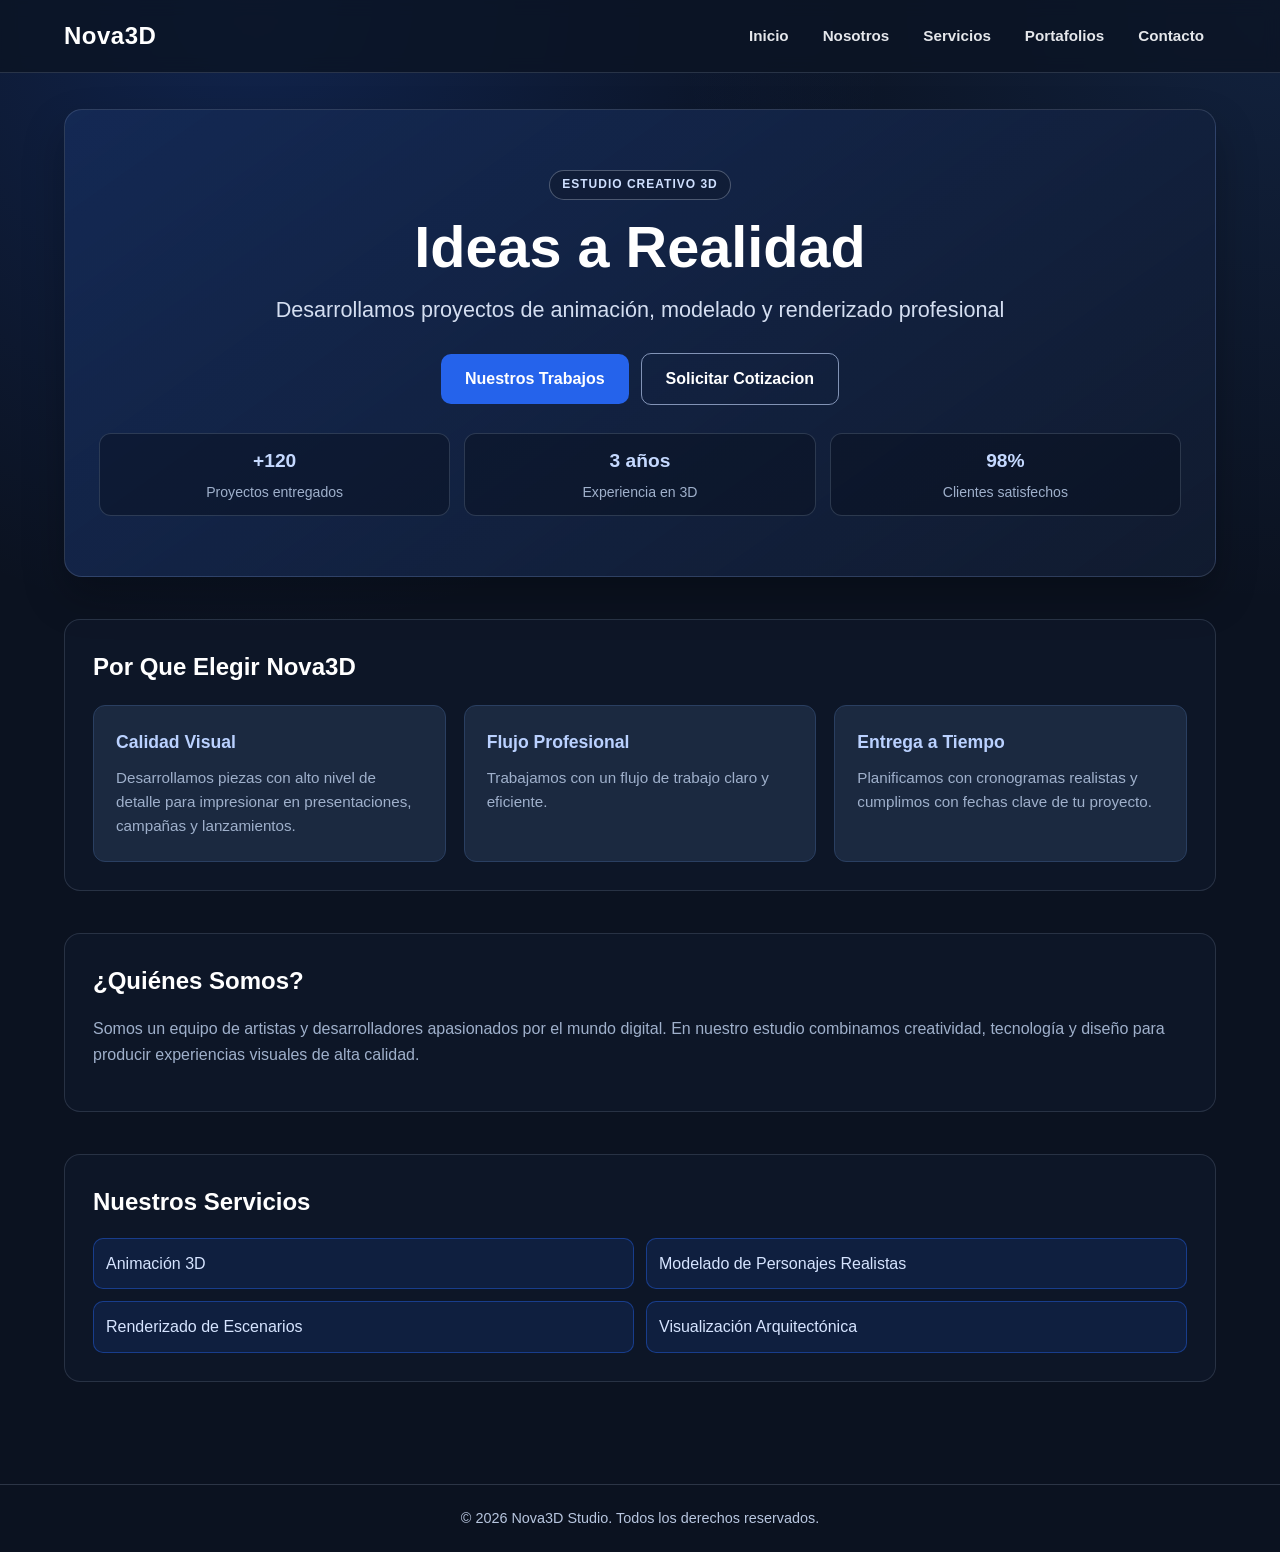
<file: index.html>
<!DOCTYPE html>
<html lang="es">
<head>
    <!-- CONFIGURACION BASICA DE LA PAGINA -->
    <title>Nova3D - Estudio de Animación 3D</title>
    <meta charset="UTF-8"> <!-- Codificacion de caracteres en español -->
    <meta name="viewport" content="width=device-width, initial-scale=1.0"> <!-- Responsive design -->
    <link rel="stylesheet" href="style.css"> <!-- Hoja de estilos CSS -->
</head>
<body>
    <!-- HEADER NAVEGACION PRINCIPAL -->
    <header>
        <nav>
            <!-- nombre de la empresa (futuro logo de la empresa) -->
            <h1>Nova3D</h1>

            <!-- Control del menu hamburguesa en moviles -->
            <input type="checkbox" id="nav-toggle" class="nav-toggle" aria-label="Abrir o cerrar menu">
            <label for="nav-toggle" class="nav-toggle-btn" aria-hidden="true">
                <span></span>
                <span></span>
                <span></span>
            </label>
            
            <!-- MENU DE NAVEGACION PRINCIPAL -->
            <ul class="nav-links">
                <li><a href="index.html">Inicio</a></li>
                <li><a href="nosotros.html">Nosotros</a></li>
                <li><a href="servicios.html">Servicios</a></li>
                <li><a href="portafolio.html">Portafolios</a></li>
                <li><a href="contacto.html">Contacto</a></li>
            </ul>
        </nav>
    </header>

    <!--MAIN CONTENIDO PRINCIPAL DE LA PAGINA-->
    <main>
        <!-- Seccion Hero portada principal  -->
        <section class="hero">
            <span class="hero-badge">ESTUDIO CREATIVO 3D</span>
            <h2>Ideas a Realidad</h2>
            <p>Desarrollamos proyectos de animación, modelado y renderizado profesional</p>

            <!-- Acciones principales del hero -->
            <div class="hero-actions">
                <a href="portafolio.html" class="btn">Nuestros Trabajos</a>
                <a href="contacto.html" class="btn btn-secondary">Solicitar Cotizacion</a>
            </div>

            <!-- Datos for confianza -->
            <div class="hero-stats">
                <article>
                    <h3>+120</h3>
                    <p>Proyectos entregados</p>
                </article>
                <article>
                    <h3>3 años</h3>
                    <p>Experiencia en 3D</p>
                </article>
                <article>
                    <h3>98%</h3>
                    <p>Clientes satisfechos</p>
                </article>
            </div>
        </section>

        <!-- Destacados -->
        <section class="destacados">
            <h2>Por Que Elegir Nova3D</h2>
            <div class="cards-grid">
                <article class="card">
                    <h3>Calidad Visual</h3>
                    <p>Desarrollamos piezas con alto nivel de detalle para impresionar en presentaciones, campañas y lanzamientos.</p>
                </article>
                <article class="card">
                    <h3>Flujo Profesional</h3>
                    <p>Trabajamos con un flujo de trabajo claro y eficiente.</p>
                </article>
                <article class="card">
                    <h3>Entrega a Tiempo</h3>
                    <p>Planificamos con cronogramas realistas y cumplimos con fechas clave de tu proyecto.</p>
                </article>
            </div>
        </section>

        <!-- Sección Info -->
        <section class="info">
            <h2>¿Quiénes Somos?</h2>
            <p>Somos un equipo de artistas y desarrolladores apasionados por el mundo digital. En nuestro estudio combinamos creatividad, tecnología y diseño para producir experiencias visuales de alta calidad.</p>
        </section>

        <section class="servicios">
            <h2>Nuestros Servicios</h2>
            <ul>
                <li>Animación 3D</li>
                <li>Modelado de Personajes Realistas</li>
                <li>Renderizado de Escenarios</li>
                <li>Visualización Arquitectónica</li>
            </ul>
        </section>
    </main>

    <!--FOOTER -->
    <footer>
        <!-- Copyright y derechos reservados -->
        <p>&copy; 2026 Nova3D Studio. Todos los derechos reservados.</p>
    </footer>
</body>
</html>
</file>
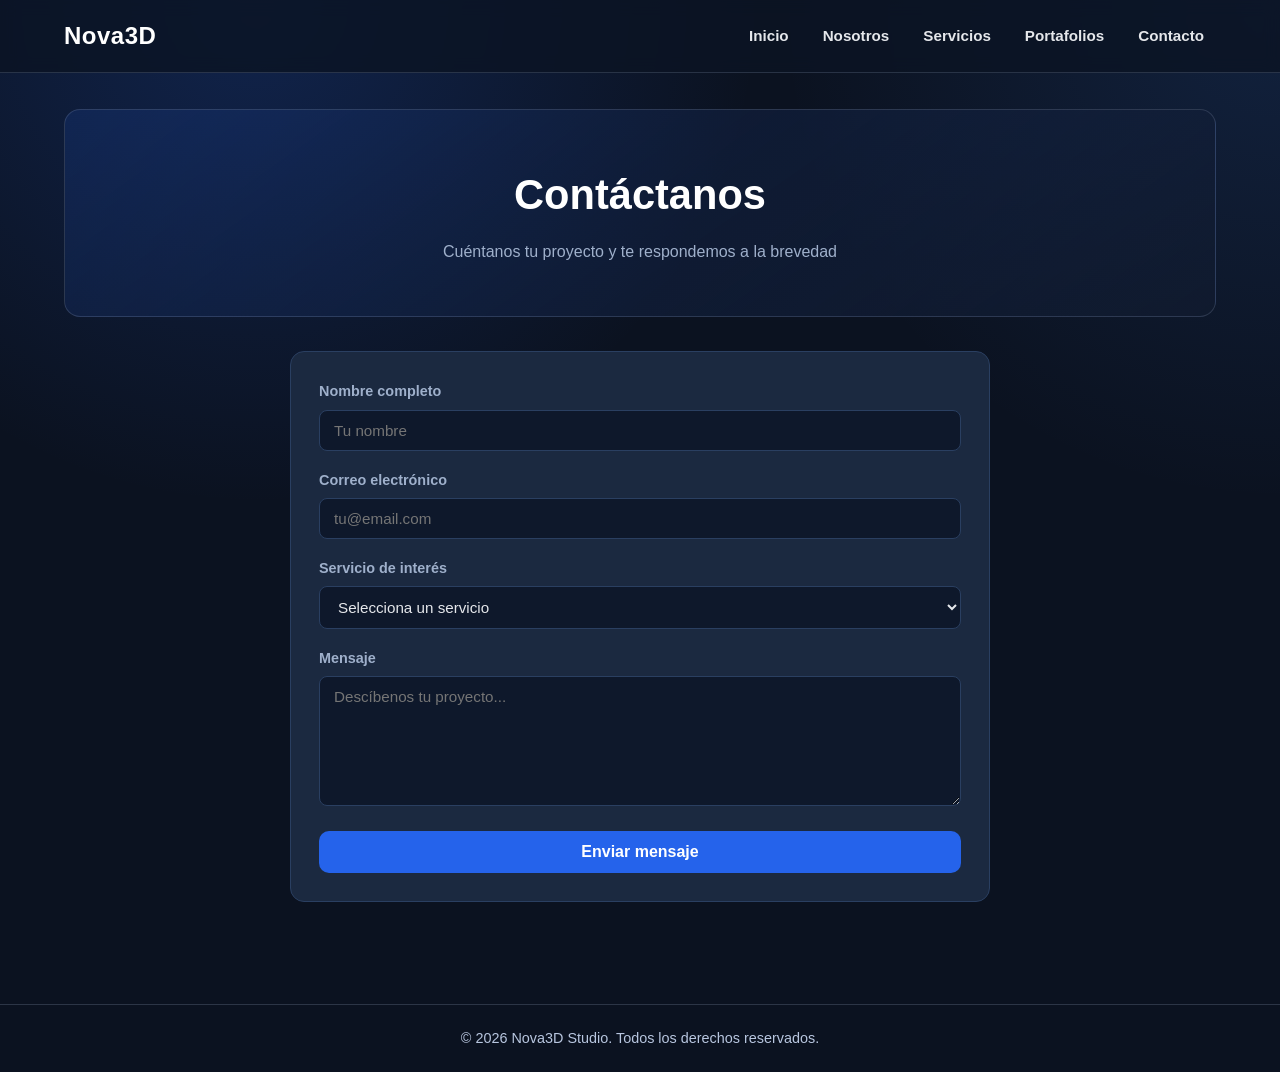
<file: contacto.html>
<!DOCTYPE html>
<html lang="es">
<head>
    <title>Contacto - Nova3D</title>
    <meta charset="UTF-8">
    <meta name="viewport" content="width=device-width, initial-scale=1.0">
    <link rel="stylesheet" href="style.css">
</head>
<body>

    <header>
        <nav>
            <h1>Nova3D</h1>

            <input type="checkbox" id="nav-toggle" class="nav-toggle" aria-label="Abrir o cerrar menu">
            <label for="nav-toggle" class="nav-toggle-btn" aria-hidden="true">
                <span></span>
                <span></span>
                <span></span>
            </label>

            <ul class="nav-links">
                <li><a href="index.html">Inicio</a></li>
                <li><a href="nosotros.html">Nosotros</a></li>
                <li><a href="servicios.html">Servicios</a></li>
                <li><a href="portafolio.html">Portafolios</a></li>
                <li><a href="contacto.html">Contacto</a></li>
            </ul>
        </nav>
    </header>

    <main>

        <!-- Banner superior de la página -->
        <section class="page-hero">
            <h2>Contáctanos</h2>
            <p>Cuéntanos tu proyecto y te respondemos a la brevedad</p>
        </section>

        <!-- Contenedor centrado del formulario -->
        <div class="contacto-contenedor">

            <!-- Formulario de contacto -->
            <!-- action="" se completaria cuando haya backend -->
            <form class="form-contacto" action="#" method="post">

                <!--Nombre completo -->
                <div class="form-grupo">
                    <label for="nombre">Nombre completo</label>
                    <input type="text" id="nombre" name="nombre" placeholder="Tu nombre" required>
                </div>

                <!--Correo electrónico -->
                <div class="form-grupo">
                    <label for="email">Correo electrónico</label>
                    <input type="email" id="email" name="email" placeholder="tu@email.com" required>
                </div>

                <!--Tipo de servicio que necesita -->
                <div class="form-grupo">
                    <label for="servicio">Servicio de interés</label>
                    <select id="servicio" name="servicio">
                        <option value="">Selecciona un servicio</option>
                        <option value="animacion">Animación 3D</option>
                        <option value="modelado">Modelado de Personajes</option>
                        <option value="renderizado">Renderizado de Escenarios</option>
                        <option value="arquitectura">Visualización Arquitectónica</option>
                        <option value="motion">Motion Graphics</option>
                        <option value="otro">Otro</option>
                    </select>
                </div>

                <!--Mensaje o descripción del proyecto -->
                <div class="form-grupo">
                    <label for="mensaje">Mensaje</label>
                    <textarea id="mensaje" name="mensaje" placeholder="Descíbenos tu proyecto..." required></textarea>
                </div>

                <!-- Botón de envío -->
                <button type="submit" class="btn btn-submit">Enviar mensaje</button>

            </form>
        </div>

    </main>

    <footer>
        <p>&copy; 2026 Nova3D Studio. Todos los derechos reservados.</p>
    </footer>

</body>
</html>
</file>
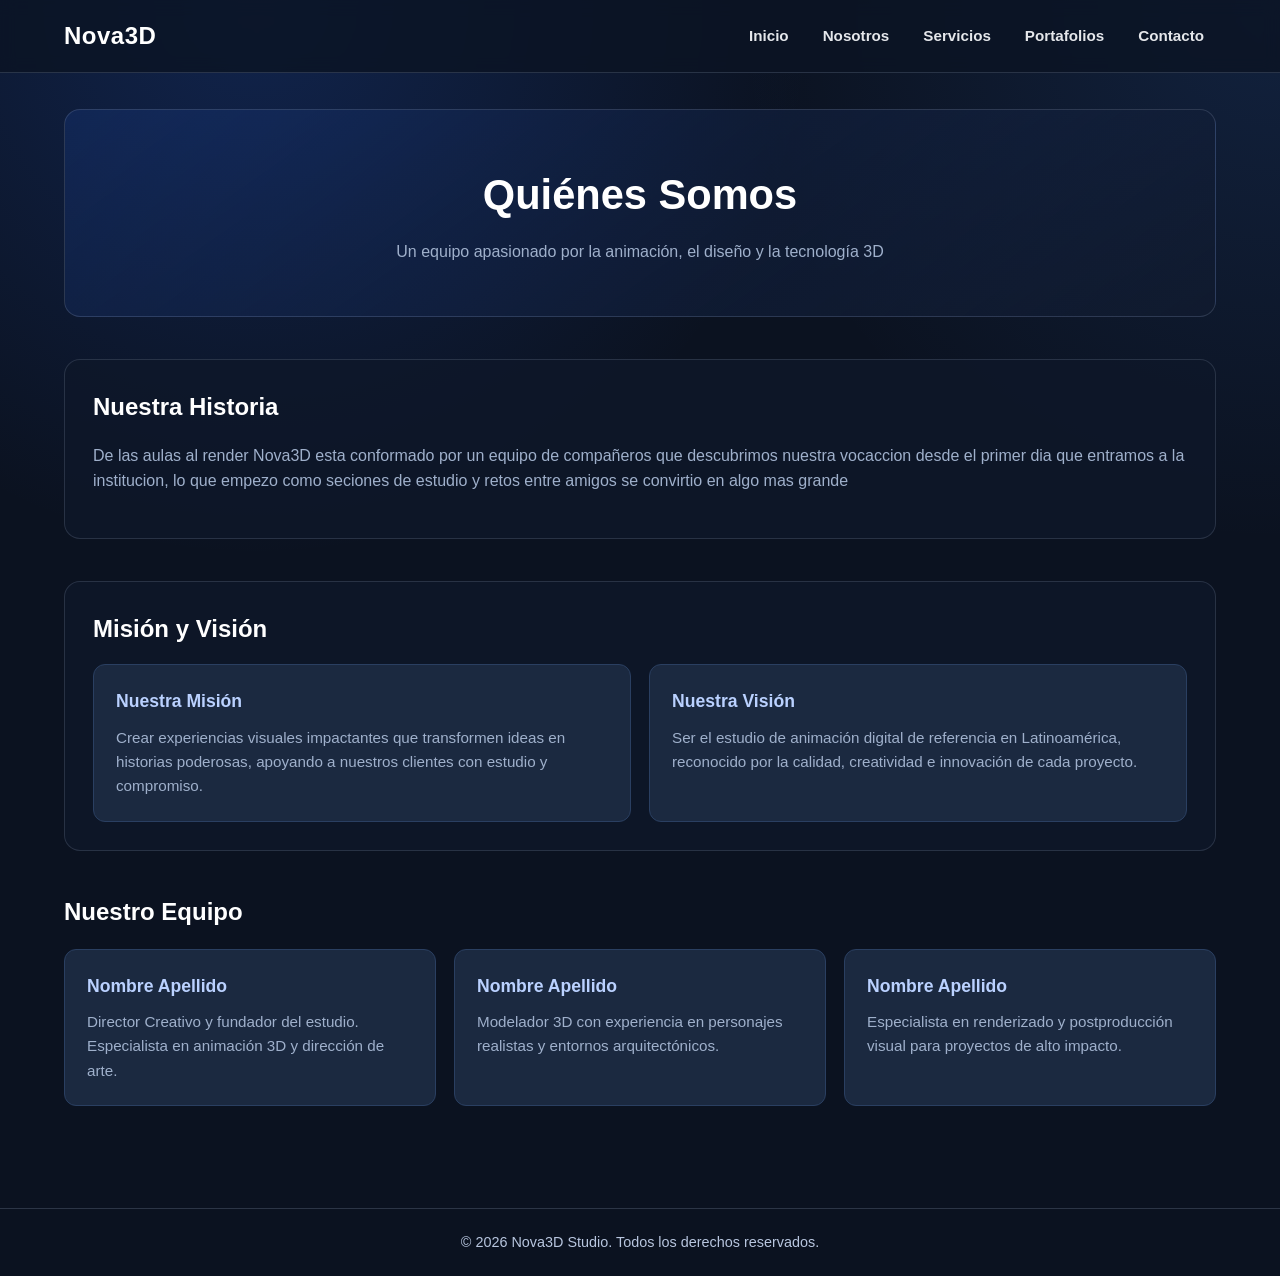
<file: nosotros.html>
<!DOCTYPE html>
<html lang="es">
<head>
    <!-- Configuración básica de la página -->
    <title>Nosotros - Nova3D</title>
    <meta charset="UTF-8">
    <meta name="viewport" content="width=device-width, initial-scale=1.0">
    <link rel="stylesheet" href="style.css">
</head>
<body>

    <header>
        <nav>
            <h1>Nova3D</h1>

            <input type="checkbox" id="nav-toggle" class="nav-toggle" aria-label="Abrir o cerrar menu">
            <label for="nav-toggle" class="nav-toggle-btn" aria-hidden="true">
                <span></span>
                <span></span>
                <span></span>
            </label>

            <ul class="nav-links">
                <li><a href="index.html">Inicio</a></li>
                <li><a href="nosotros.html">Nosotros</a></li>
                <li><a href="servicios.html">Servicios</a></li>
                <li><a href="portafolio.html">Portafolios</a></li>
                <li><a href="contacto.html">Contacto</a></li>
            </ul>
        </nav>
    </header>

    <main>
        <!-- Banner superior de la página -->
        <section class="page-hero">
            <h2>Quiénes Somos</h2>
            <p>Un equipo apasionado por la animación, el diseño y la tecnología 3D</p>
        </section>

        <!-- Historia y descripción de la empresa -->
        <section class="info">
            <h2>Nuestra Historia</h2>
            <p>De las aulas al render Nova3D esta conformado por un equipo de compañeros que descubrimos nuestra vocaccion desde el primer dia que entramos a la institucion, lo que empezo como seciones de estudio y retos entre amigos se convirtio en algo mas grande</p>
        </section>

        <section class="mision-vision">
            <h2>Misión y Visión</h2>

            <!-- Grid de dos columna misión y vision-->
            <div class="mv-grid">
                <div class="card">
                    <h3>Nuestra Misión</h3>
                    <p>Crear experiencias visuales impactantes que transformen ideas en historias poderosas, apoyando a nuestros clientes con estudio y compromiso.</p>
                </div>
                <div class="card">
                    <h3>Nuestra Visión</h3>
                    <p>Ser el estudio de animación digital de referencia en Latinoamérica, reconocido por la calidad, creatividad e innovación de cada proyecto.</p>
                </div>
            </div>
        </section>

        <!-- Tarjetas del equipo de trabajo -->
        <section>
            <h2>Nuestro Equipo</h2>

            <!-- Grid de 3 columnas con cada miembro -->
            <div class="cards-grid">

                <div class="card">
                    <h3>Nombre Apellido</h3>
                    <p>Director Creativo y fundador del estudio. Especialista en animación 3D y dirección de arte.</p>
                </div>

                <div class="card">
                    <h3>Nombre Apellido</h3>
                    <p>Modelador 3D con experiencia en personajes realistas y entornos arquitectónicos.</p>
                </div>

                <div class="card">
                    <h3>Nombre Apellido</h3>
                    <p>Especialista en renderizado y postproducción visual para proyectos de alto impacto.</p>
                </div>

            </div>
        </section>

    </main>


    <footer>
        <p>&copy; 2026 Nova3D Studio. Todos los derechos reservados.</p>
    </footer>

</body>
</html>
</file>
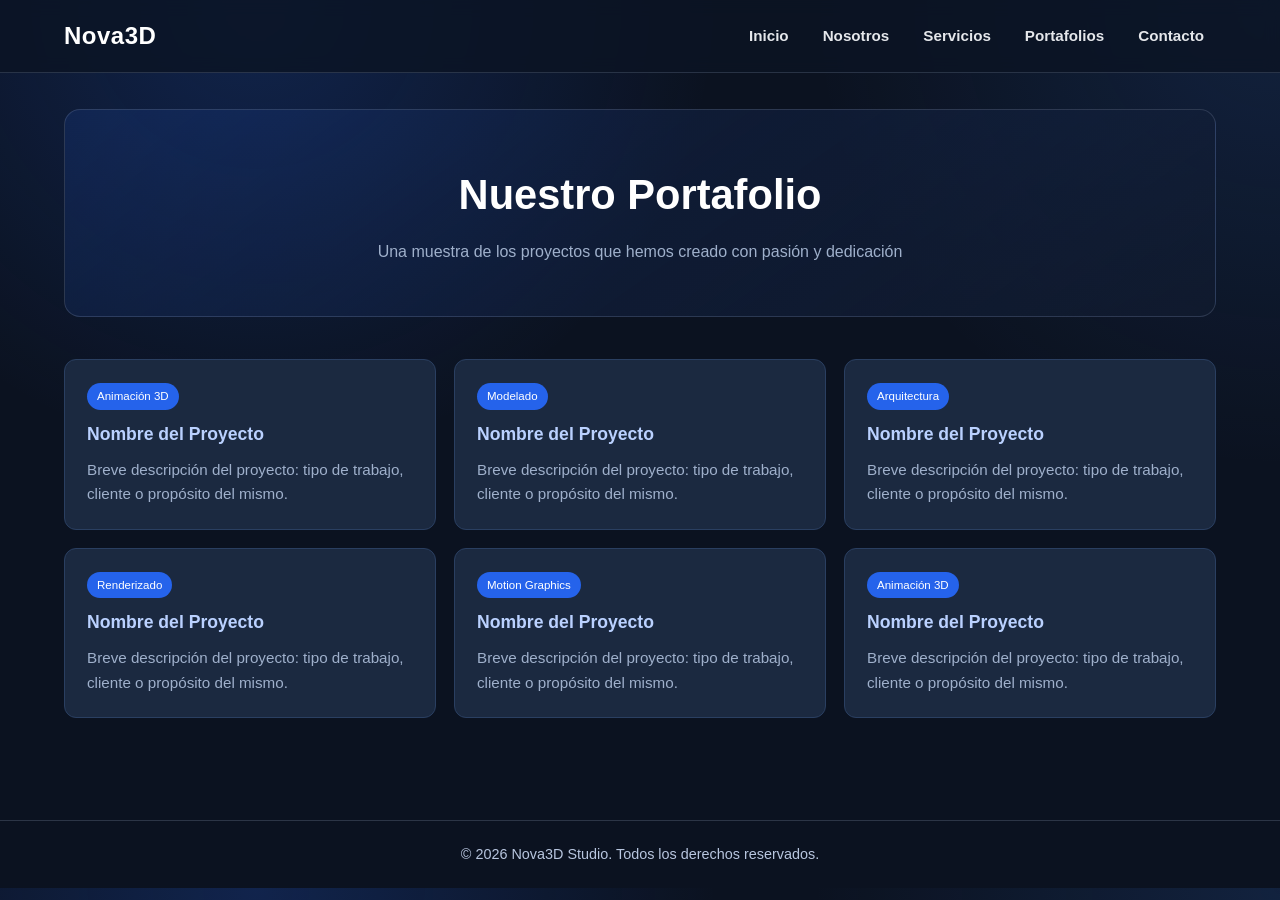
<file: portafolio.html>
<!DOCTYPE html>
<html lang="es">
<head>
    <title>Portafolio - Nova3D</title>
    <meta charset="UTF-8">
    <meta name="viewport" content="width=device-width, initial-scale=1.0">
    <link rel="stylesheet" href="style.css">
</head>
<body>

    <header>
        <nav>
            <h1>Nova3D</h1>

            <input type="checkbox" id="nav-toggle" class="nav-toggle" aria-label="Abrir o cerrar menu">
            <label for="nav-toggle" class="nav-toggle-btn" aria-hidden="true">
                <span></span>
                <span></span>
                <span></span>
            </label>

            <ul class="nav-links">
                <li><a href="index.html">Inicio</a></li>
                <li><a href="nosotros.html">Nosotros</a></li>
                <li><a href="servicios.html">Servicios</a></li>
                <li><a href="portafolio.html">Portafolios</a></li>
                <li><a href="contacto.html">Contacto</a></li>
            </ul>
        </nav>
    </header>

    <main>

        <section class="page-hero">
            <h2>Nuestro Portafolio</h2>
            <p>Una muestra de los proyectos que hemos creado con pasión y dedicación</p>
        </section>

        <!-- Grid de proyectos realizados -->
        <section>
            <div class="cards-grid">

                <!-- Proyecto 1 -->
                <div class="card">
                    <!-- Etiqueta de categoría del proyecto -->
                    <span class="tag">Animación 3D</span>
                    <h3>Nombre del Proyecto</h3>
                    <p>Breve descripción del proyecto: tipo de trabajo, cliente o propósito del mismo.</p>
                </div>

                <!-- Proyecto 2 -->
                <div class="card">
                    <span class="tag">Modelado</span>
                    <h3>Nombre del Proyecto</h3>
                    <p>Breve descripción del proyecto: tipo de trabajo, cliente o propósito del mismo.</p>
                </div>

                <!-- Proyecto 3 -->
                <div class="card">
                    <span class="tag">Arquitectura</span>
                    <h3>Nombre del Proyecto</h3>
                    <p>Breve descripción del proyecto: tipo de trabajo, cliente o propósito del mismo.</p>
                </div>

                <!-- Proyecto 4 -->
                <div class="card">
                    <span class="tag">Renderizado</span>
                    <h3>Nombre del Proyecto</h3>
                    <p>Breve descripción del proyecto: tipo de trabajo, cliente o propósito del mismo.</p>
                </div>

                <!-- Proyecto 5 -->
                <div class="card">
                    <span class="tag">Motion Graphics</span>
                    <h3>Nombre del Proyecto</h3>
                    <p>Breve descripción del proyecto: tipo de trabajo, cliente o propósito del mismo.</p>
                </div>

                <!-- Proyecto 6 -->
                <div class="card">
                    <span class="tag">Animación 3D</span>
                    <h3>Nombre del Proyecto</h3>
                    <p>Breve descripción del proyecto: tipo de trabajo, cliente o propósito del mismo.</p>
                </div>

            </div>
        </section>

    </main>

    <footer>
        <p>&copy; 2026 Nova3D Studio. Todos los derechos reservados.</p>
    </footer>

</body>
</html>
</file>
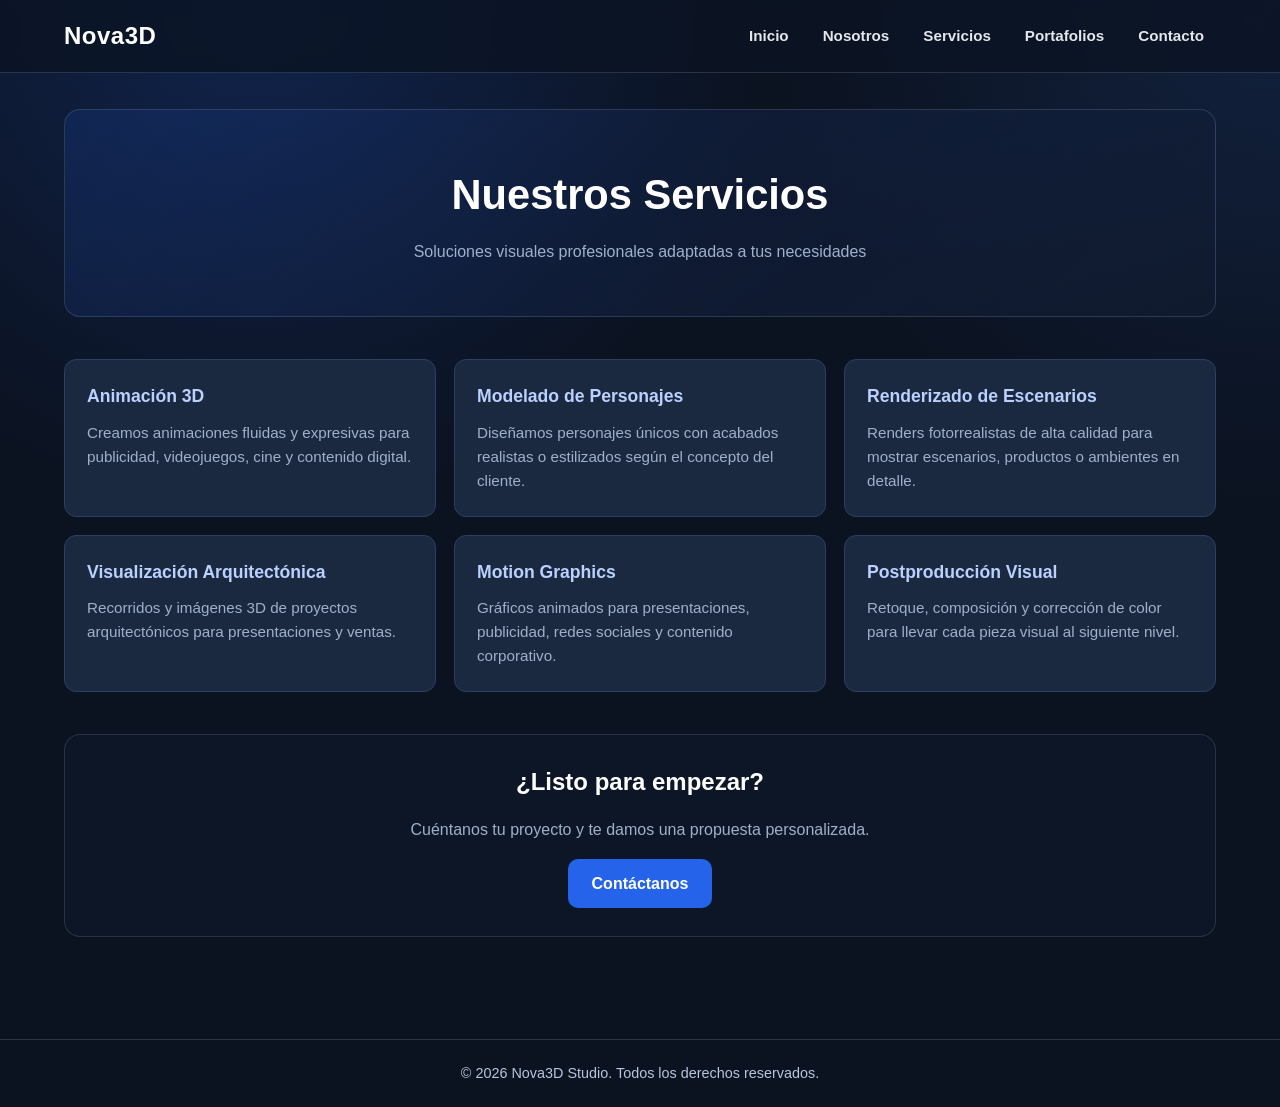
<file: servicios.html>
<!DOCTYPE html>
<html lang="es">
<head>
    <title>Servicios - Nova3D</title>
    <meta charset="UTF-8">
    <meta name="viewport" content="width=device-width, initial-scale=1.0">
    <link rel="stylesheet" href="style.css">
</head>
<body>

    <header>
        <nav>
            <h1>Nova3D</h1>

            <input type="checkbox" id="nav-toggle" class="nav-toggle" aria-label="Abrir o cerrar menu">
            <label for="nav-toggle" class="nav-toggle-btn" aria-hidden="true">
                <span></span>
                <span></span>
                <span></span>
            </label>

            <ul class="nav-links">
                <li><a href="index.html">Inicio</a></li>
                <li><a href="nosotros.html">Nosotros</a></li>
                <li><a href="servicios.html">Servicios</a></li>
                <li><a href="portafolio.html">Portafolios</a></li>
                <li><a href="contacto.html">Contacto</a></li>
            </ul>
        </nav>
    </header>

    <main>
        <!-- Banner superior de la página -->
        <section class="page-hero">
            <h2>Nuestros Servicios</h2>
            <p>Soluciones visuales profesionales adaptadas a tus necesidades</p>
        </section>

        <!-- Grid de tarjetas con cada servicio ofrecido -->
        <section>
            <div class="cards-grid">

                <div class="card">
                    <h3>Animación 3D</h3>
                    <p>Creamos animaciones fluidas y expresivas para publicidad, videojuegos, cine y contenido digital.</p>
                </div>

                <div class="card">
                    <h3>Modelado de Personajes</h3>
                    <p>Diseñamos personajes únicos con acabados realistas o estilizados según el concepto del cliente.</p>
                </div>

                <div class="card">
                    <h3>Renderizado de Escenarios</h3>
                    <p>Renders fotorrealistas de alta calidad para mostrar escenarios, productos o ambientes en detalle.</p>
                </div>

                <div class="card">
                    <h3>Visualización Arquitectónica</h3>
                    <p>Recorridos y imágenes 3D de proyectos arquitectónicos para presentaciones y ventas.</p>
                </div>

                <div class="card">
                    <h3>Motion Graphics</h3>
                    <p>Gráficos animados para presentaciones, publicidad, redes sociales y contenido corporativo.</p>
                </div>

                <div class="card">
                    <h3>Postproducción Visual</h3>
                    <p>Retoque, composición y corrección de color para llevar cada pieza visual al siguiente nivel.</p>
                </div>

            </div>
        </section>

        <!-- mensaje final  -->
        <section class="info" style="text-align: center;">
            <h2>¿Listo para empezar?</h2>
            <p>Cuéntanos tu proyecto y te damos una propuesta personalizada.</p>
            <a href="contacto.html" class="btn">Contáctanos</a>
        </section>

    </main>

    <footer>
        <p>&copy; 2026 Nova3D Studio. Todos los derechos reservados.</p>
    </footer>

</body>
</html>
</file>
<file: style.css>
/* VARIABLES GLOBALES */
:root {
    --bg-primary: #0b1220;
    --bg-secondary: #111b2f;
    --panel: #1b2940;
    --line: #2a3f61;
    --text-main: #e5e7eb;
    --text-soft: #9fb0cb;
    --accent: #2563eb;
    --accent-strong: #3b82f6;
    --white: #ffffff;
}

/*RESET BASE*/
* {
    margin: 0;
    padding: 0;
    box-sizing: border-box;
}

body {
    font-family: Arial, sans-serif;
    color: var(--text-main);
    line-height: 1.6;
    background:
        radial-gradient(circle at 20% 0%, rgba(37, 99, 235, 0.22), transparent 34%),
        radial-gradient(circle at 100% 0%, rgba(59, 130, 246, 0.14), transparent 30%),
        var(--bg-primary);
}

/* HEADER Y NAVEGACION */
header {
    position: sticky;
    top: 0;
    z-index: 100;
    background-color: rgba(12, 20, 36, 0.82);
    backdrop-filter: blur(8px);
    border-bottom: 1px solid rgba(159, 176, 203, 0.2);
}

nav {
    max-width: 1200px;
    margin: 0 auto;
    padding: 16px 24px;
    display: flex;
    align-items: center;
    justify-content: space-between;
    gap: 24px;
}

nav h1 {
    color: var(--white);
    letter-spacing: 0.5px;
    font-size: 1.5rem;
    white-space: nowrap;
}

nav ul {
    list-style: none;
    display: flex;
    align-items: center;
    flex-wrap: wrap;
    gap: 10px;
}

/* checkbox oculto para controlar apertura/cierre del menu movil */
.nav-toggle {
    display: none;
}

/* boton hamburguesa oculto en escritorio */
.nav-toggle-btn {
    display: none;
    cursor: pointer;
    width: 38px;
    height: 32px;
    align-items: center;
    justify-content: center;
    flex-direction: column;
    gap: 5px;
    border-radius: 8px;
    border: 1px solid rgba(159, 176, 203, 0.35);
    background-color: rgba(17, 27, 47, 0.7);
}

.nav-toggle-btn span {
    display: block;
    width: 18px;
    height: 2px;
    background-color: var(--white);
    border-radius: 2px;
}

nav a {
    display: inline-block;
    color: var(--text-main);
    text-decoration: none;
    font-weight: 700;
    font-size: 0.95rem;
    padding: 8px 12px;
    border-radius: 8px;
    transition: color 0.25s, background-color 0.25s;
}

nav a:hover {
    color: var(--white);
    background-color: rgba(37, 99, 235, 0.24);
}

/*CONTENIDO PRINCIPAL */
main {
    max-width: 1200px;
    margin: 0 auto;
    padding: 36px 24px 56px;
}

main h2 {
    color: var(--white);
    margin-bottom: 16px;
}

main p {
    margin-bottom: 16px;
}

/* Espaciado consistente entre secciones */
main section + section {
    margin-top: 42px;
}

/*HERO INICIO */
.hero {
    padding: 60px 34px;
    border-radius: 18px;
    border: 1px solid rgba(159, 176, 203, 0.2);
    background:
        linear-gradient(145deg, rgba(37, 99, 235, 0.2), rgba(17, 27, 47, 0.8)),
        #0f1a2e;
    text-align: center;
    box-shadow: 0 20px 40px rgba(0, 0, 0, 0.25);
}

.hero-badge {
    display: inline-block;
    margin-bottom: 16px;
    padding: 4px 12px;
    font-size: 0.75rem;
    font-weight: 700;
    letter-spacing: 1px;
    border-radius: 999px;
    color: #cfe0ff;
    border: 1px solid rgba(148, 163, 184, 0.45);
    background-color: rgba(17, 27, 47, 0.62);
}

.hero h2 {
    font-size: clamp(2rem, 6vw, 3.6rem);
    line-height: 1.1;
    margin-bottom: 14px;
}

.hero p {
    font-size: clamp(1rem, 2.5vw, 1.35rem);
    max-width: 820px;
    margin: 0 auto 26px;
    color: #d4def1;
}

.hero-actions {
    display: flex;
    justify-content: center;
    align-items: center;
    flex-wrap: wrap;
    gap: 12px;
    margin-bottom: 28px;
}

.hero-stats {
    display: grid;
    grid-template-columns: repeat(3, minmax(160px, 1fr));
    gap: 14px;
}

.hero-stats article {
    background-color: rgba(8, 14, 28, 0.44);
    border: 1px solid rgba(159, 176, 203, 0.22);
    border-radius: 12px;
    padding: 12px;
}

.hero-stats h3 {
    color: #c5d9ff;
    font-size: 1.2rem;
    margin-bottom: 4px;
}

.hero-stats p {
    margin: 0;
    font-size: 0.88rem;
    color: #9fb0cb;
}

/*BOTONES*/
.btn {
    display: inline-block;
    padding: 12px 24px;
    background-color: var(--accent);
    color: var(--white);
    text-decoration: none;
    font-weight: 700;
    border-radius: 10px;
    transition: background-color 0.25s, transform 0.25s;
}

.btn:hover {
    background-color: var(--accent-strong);
    transform: translateY(-2px);
}

.btn-secondary {
    background-color: transparent;
    border: 1px solid rgba(191, 210, 246, 0.65);
}

.btn-secondary:hover {
    background-color: rgba(37, 99, 235, 0.26);
}

/*TARJETAS Y SECCIONES GENERALES*/
.info,
.servicios,
.destacados,
.mision-vision {
    background-color: rgba(15, 24, 42, 0.78);
    border: 1px solid rgba(159, 176, 203, 0.18);
    border-radius: 16px;
    padding: 28px;
}

.info p {
    color: var(--text-soft);
}

.cards-grid {
    display: grid;
    grid-template-columns: repeat(3, minmax(0, 1fr));
    gap: 18px;
    margin-top: 18px;
}

.card {
    background-color: var(--panel);
    border-radius: 12px;
    padding: 22px;
    border: 1px solid var(--line);
    transition: transform 0.25s, border-color 0.25s;
}

.card:hover {
    transform: translateY(-4px);
    border-color: var(--accent);
}

.card h3 {
    color: #bad1ff;
    margin-bottom: 10px;
    font-size: 1.1rem;
}

.card p {
    color: var(--text-soft);
    font-size: 0.95rem;
    margin-bottom: 0;
}

.servicios ul {
    list-style: none;
    display: grid;
    grid-template-columns: repeat(2, minmax(0, 1fr));
    gap: 12px;
}

.servicios li {
    background-color: rgba(37, 99, 235, 0.12);
    border: 1px solid rgba(37, 99, 235, 0.45);
    border-radius: 10px;
    padding: 12px;
    color: #d6e4ff;
}

/*HERO PAGINAS INTERIORES*/
.page-hero {
    text-align: center;
    padding: 52px 28px;
    border-radius: 16px;
    border: 1px solid rgba(159, 176, 203, 0.2);
    background: linear-gradient(145deg, rgba(37, 99, 235, 0.14), rgba(17, 27, 47, 0.78));
}

.page-hero h2 {
    font-size: clamp(1.7rem, 4vw, 2.6rem);
    color: var(--white);
    margin-bottom: 10px;
}

.page-hero p {
    font-size: 1rem;
    color: var(--text-soft);
    max-width: 640px;
    margin: 0 auto;
}

/* NOSOTROS */
.mv-grid {
    display: grid;
    grid-template-columns: 1fr 1fr;
    gap: 18px;
    margin-top: 14px;
}

/* PORTAFOLIO */
.card .tag {
    display: inline-block;
    background-color: var(--accent);
    color: var(--white);
    font-size: 0.72rem;
    padding: 4px 10px;
    border-radius: 20px;
    margin-bottom: 10px;
}

/*CONTACTO*/
.contacto-contenedor {
    max-width: 700px;
    margin: 34px auto 0;
}

.form-contacto {
    background-color: var(--panel);
    padding: 28px;
    border-radius: 14px;
    border: 1px solid var(--line);
}

.form-grupo {
    margin-bottom: 18px;
}

.form-grupo label {
    display: block;
    margin-bottom: 6px;
    font-weight: 700;
    color: var(--text-soft);
    font-size: 0.9rem;
}

.form-grupo input,
.form-grupo textarea,
.form-grupo select {
    width: 100%;
    padding: 11px 14px;
    background-color: #0e182b;
    border: 1px solid var(--line);
    border-radius: 8px;
    color: var(--text-main);
    font-size: 0.95rem;
    font-family: Arial, sans-serif;
    transition: border-color 0.25s;
}

.form-grupo input:focus,
.form-grupo textarea:focus,
.form-grupo select:focus {
    outline: none;
    border-color: var(--accent);
}

.form-grupo textarea {
    resize: vertical;
    min-height: 130px;
}

.btn-submit {
    width: 100%;
    padding: 12px;
    font-size: 1rem;
    cursor: pointer;
    border: none;
}

/*FOOTER */
footer {
    margin-top: 46px;
    border-top: 1px solid rgba(159, 176, 203, 0.22);
    text-align: center;
    padding: 22px;
    color: #b8c6df;
    font-size: 0.9rem;
}

/*RESPONSIVE DESIGN */
@media (max-width: 1024px) {
    nav ul {
        gap: 8px;
    }

    .cards-grid {
        grid-template-columns: repeat(2, minmax(0, 1fr));
    }

    .hero-stats {
        grid-template-columns: repeat(3, minmax(120px, 1fr));
    }
}

@media (max-width: 768px) {
    main {
        padding: 26px 16px 40px;
    }

    /*barra compacta*/
    nav {
        padding: 14px 16px;
        gap: 12px;
        flex-wrap: wrap;
    }

    .nav-toggle-btn {
        display: flex;
        margin-left: auto;
    }

    /* menu oculto para evitar barra expandida */
    .nav-links {
        display: none;
        width: 100%;
        flex-direction: column;
        align-items: stretch;
        gap: 8px;
        padding-top: 10px;
    }

    /* Al marcar el checkbox, el menu aparece */
    .nav-toggle:checked ~ .nav-links {
        display: flex;
    }

    .nav-links a {
        width: 100%;
        text-align: left;
    }

    .hero,
    .info,
    .servicios,
    .destacados,
    .mision-vision,
    .page-hero,
    .form-contacto {
        padding: 22px;
        border-radius: 12px;
    }

    .hero-stats {
        grid-template-columns: 1fr;
    }

    .cards-grid,
    .mv-grid,
    .servicios ul {
        grid-template-columns: 1fr;
    }

    .hero-actions {
        flex-direction: column;
        gap: 10px;
    }

    .btn,
    .btn-secondary {
        width: 100%;
        text-align: center;
    }
}

@media (max-width: 480px) {
    nav {
        padding: 14px 14px;
    }

    nav h1 {
        font-size: 1.3rem;
    }

    .nav-toggle-btn {
        width: 36px;
        height: 30px;
    }

    .hero-badge {
        font-size: 0.68rem;
    }
}
</file>
